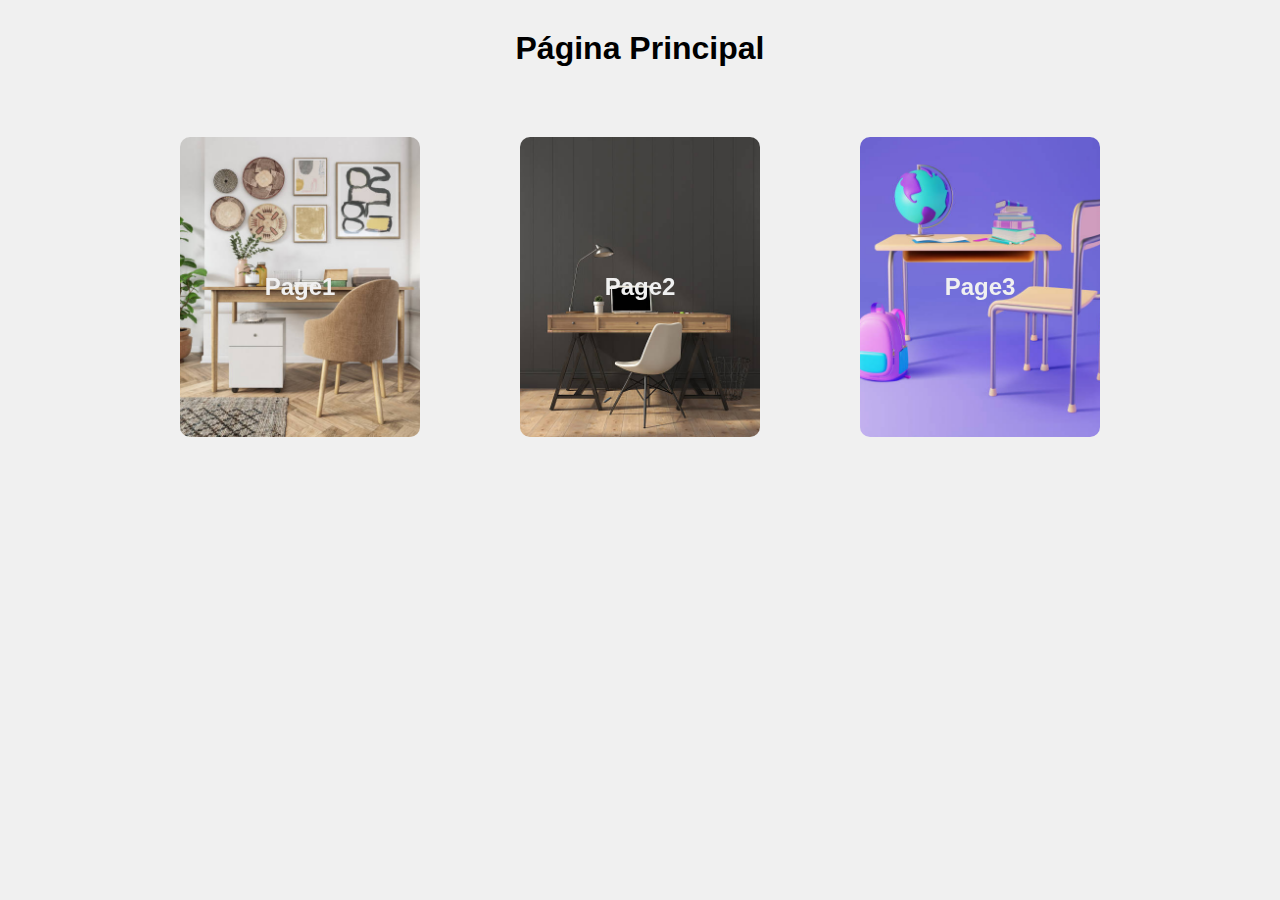
<file: index/index.html>
<!DOCTYPE html>
<html lang="es">
<head>
  <meta charset="UTF-8">
  <title>Página Principal</title>
  <link rel="stylesheet" href="styles.css">
</head>
<body>
  <h1>Página Principal</h1>
  <div class="cards-container">
    <div class="card">
      <div class="card-inner">
        <div class="card-front" style="background-image: url('img/img1.jpg');">
          <h2>Page1</h2>
        </div>
        <div class="card-back" style="background-image: url('img/img1.jpg');">
          <a href="page1.html">Ir a Page1</a>
        </div>
      </div>
    </div>

    <div class="card">
      <div class="card-inner">
        <div class="card-front" style="background-image: url('img/img2.jpg');">
          <h2>Page2</h2>
        </div>
        <div class="card-back" style="background-image: url('img/img2.jpg');">
          <a href="page2.html">Ir a Page2</a>
        </div>
      </div>
    </div>

    <div class="card">
      <div class="card-inner">
        <div class="card-front" style="background-image: url('img/img3.jpg');">
          <h2>Page3</h2>
        </div>
        <div class="card-back" style="background-image: url('img/img3.jpg');">
          <a href="page3.html">Ir a Page3</a>
        </div>
      </div>
    </div>
  </div>
</body>
</html>
</file>
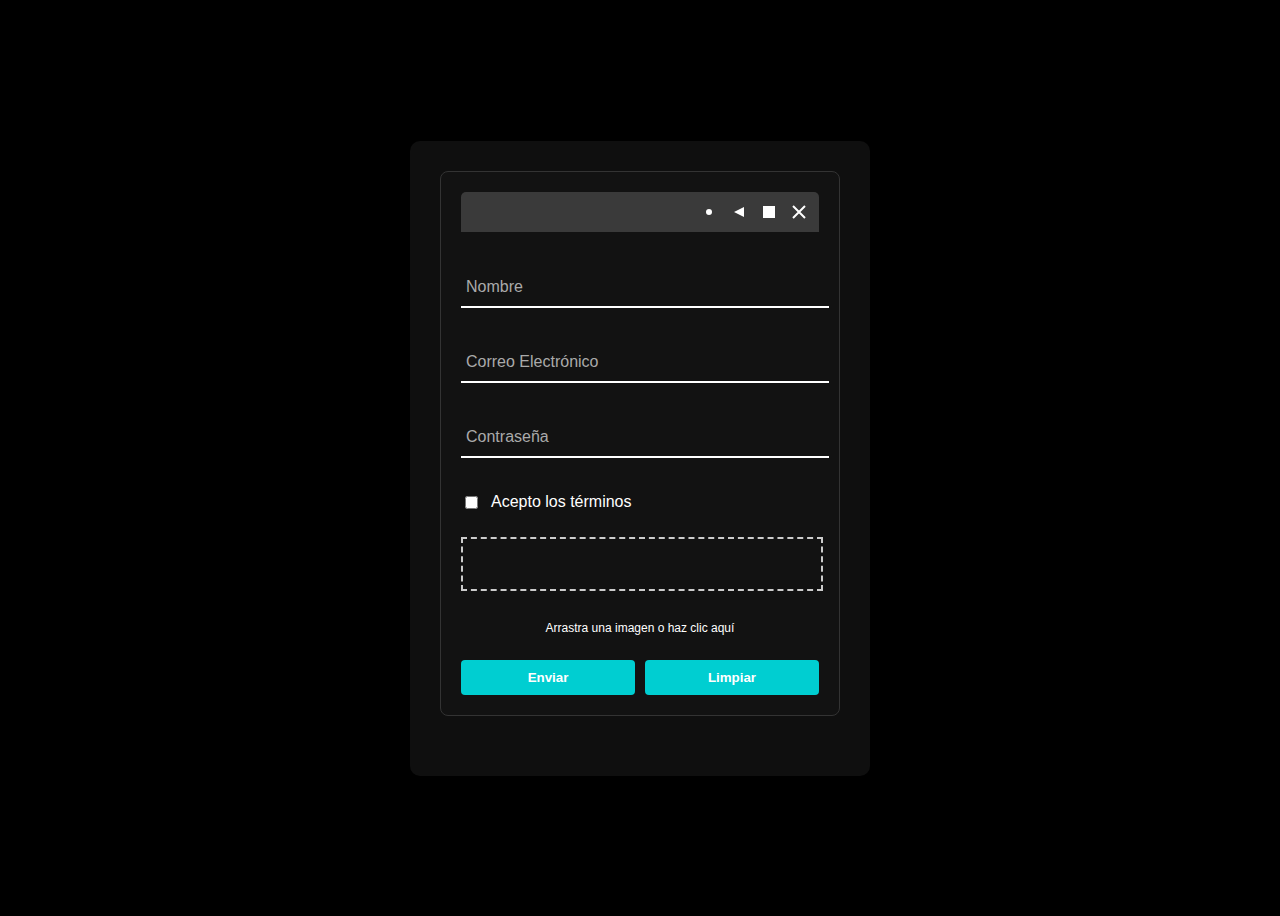
<file: page01.html>
<!DOCTYPE html>
<html lang="es">
<head>
  <meta charset="UTF-8">
  <title>Page01 - Formulario Interactivo</title>
  <style>
    body {
      font-family: sans-serif;
      background: #000000;
      display: flex;
      justify-content: center;
      align-items: center;
      height: 100vh;
    }

    .container {
      width: 400px;
      background: #0f0f0f;
      padding: 30px;
      border-radius: 10px;
      box-shadow: 0 4px 12px rgba(0, 0, 0, 0.1);
    }

    .ventana {
      background-color: #121212;
      padding: 20px;
      border: 1px solid #333;
      border-radius: 8px;
      margin-bottom: 30px;
      max-width: 600px;
    }

    .barra-superior {
      background-color: #3a3a3a;
      padding: 10px;
      border-radius: 5px 5px 0 0;
      display: flex;
      justify-content: flex-end;
      gap: 10px;
    }

    .iconos {
      display: flex;
      gap: 10px;
    }

    .icons {
      display: flex;
      justify-content: space-around;
      margin-bottom: 25px;
    }

    .icons svg {
      width: 32px;
      height: 32px;
      fill: #00ced1; /* celeste agua */
    }

    form {
      display: flex;
      flex-direction: column;
      gap: 25px;
    }

    .field {
      position: relative;
      margin-bottom: 10px;
    }

    .field input[type="text"],
    .field input[type="email"],
    .field input[type="password"] {
      width: 100%;
      border: none;
      border-bottom: 2px solid white;
      background: transparent;
      padding: 10px 5px;
      font-size: 16px;
      color: white; /* ← TEXTO BLANCO */
      outline: none;
      transition: border-color 0.3s;
    }

    .field label {
      position: absolute;
      left: 5px;
      top: 10px;
      color: #aaa;
      transition: all 0.3s ease;
      pointer-events: none;
    }

    .field input:focus + label,
    .field input:not(:placeholder-shown) + label {
      top: -10px;
      font-size: 12px;
      color: #00ced1; /* celeste agua */
    }

    .field input:focus {
      border-bottom: 2px solid #00ced1;
    }

    .checkbox {
      display: flex;
      align-items: center;
      gap: 10px;
      color: white;
    }

    .image-field {
      width: 100%;
      height: 50px;
      border: 2px dashed #ccc;
      position: relative;
      display: flex;
      justify-content: center;
      align-items: center;
      cursor: pointer;
    }

    .image-field svg {
      width: 24px;
      height: 24px;
      fill: #888;
    }

    .image-field input[type="file"] {
      opacity: 0;
      position: absolute;
      width: 100%;
      height: 100%;
      cursor: pointer;
    }

    #path-display {
      font-size: 12px;
      margin-top: 5px;
      color: white; /* ← TEXTO BLANCO */
      text-align: center;
    }

    .buttons {
      display: flex;
      gap: 10px;
    }

    button {
      flex: 1;
      padding: 10px;
      background-color: #00ced1;
      color: white;
      border: none;
      border-radius: 4px;
      font-weight: bold;
      cursor: pointer;
    }

    button:hover {
      background-color: #009ea0;
    }
  </style>
</head>
<body>

  <div class="container">
    <!-- 4 íconos SVG -->
    <div class="ventana">
      <div class="barra-superior">
        <div class="iconos">
          <svg width="20" height="20" fill="white"><circle cx="10" cy="10" r="3"/></svg>
          <svg width="20" height="20" fill="white"><polygon points="5,10 15,5 15,15"/></svg>
          <svg width="20" height="20" fill="white"><rect x="4" y="4" width="12" height="12"/></svg>
          <svg width="20" height="20" fill="white"><path d="M4,4 L16,16 M16,4 L4,16" stroke="white" stroke-width="2"/></svg>
        </div>
      </div>
      <div class="control-item"><br><br>

        <!-- Formulario -->
        <form>
          <!-- Campos de texto -->
          <div class="field">
            <input type="text" id="nombre" placeholder=" " required>
            <label for="nombre">Nombre</label>
          </div>

          <div class="field">
            <input type="email" id="correo" placeholder=" " required>
            <label for="correo">Correo Electrónico</label>
          </div>

          <div class="field">
            <input type="password" id="clave" placeholder=" " required>
            <label for="clave">Contraseña</label>
          </div>

          <!-- Checkbox -->
          <div class="checkbox">
            <input type="checkbox" id="aceptar">
            <label for="aceptar">Acepto los términos</label>
          </div>

          <!-- Campo imagen con SVG centrado y drag & drop -->
          <div class="image-field" id="drop-zone">
            <svg viewBox="0 0 24 24"><path d="M12 5v14M5 12h14"/></svg>
            <input type="file" id="fileInput" accept="image/*">
          </div>
          <div id="path-display">Arrastra una imagen o haz clic aquí</div>

          <!-- Botones -->
          <div class="buttons">
            <button type="submit">Enviar</button>
            <button type="reset">Limpiar</button>
          </div>
        </form>
      </div>
    </div>
  </div>

  <!-- Script drag & drop -->
  <script>
    const dropZone = document.getElementById("drop-zone");
    const fileInput = document.getElementById("fileInput");
    const pathDisplay = document.getElementById("path-display");

    fileInput.addEventListener("change", () => {
      if (fileInput.files.length > 0) {
        pathDisplay.textContent = fileInput.files[0].name;
      }
    });

    dropZone.addEventListener("dragover", (e) => {
      e.preventDefault();
      dropZone.style.borderColor = "#00ced1";
    });

    dropZone.addEventListener("dragleave", () => {
      dropZone.style.borderColor = "#ccc";
    });

    dropZone.addEventListener("drop", (e) => {
      e.preventDefault();
      const files = e.dataTransfer.files;
      if (files.length > 0) {
        fileInput.files = files;
        pathDisplay.textContent = files[0].name;
      }
      dropZone.style.borderColor = "#ccc";
    });
  </script>

</body>
</html>
</file>
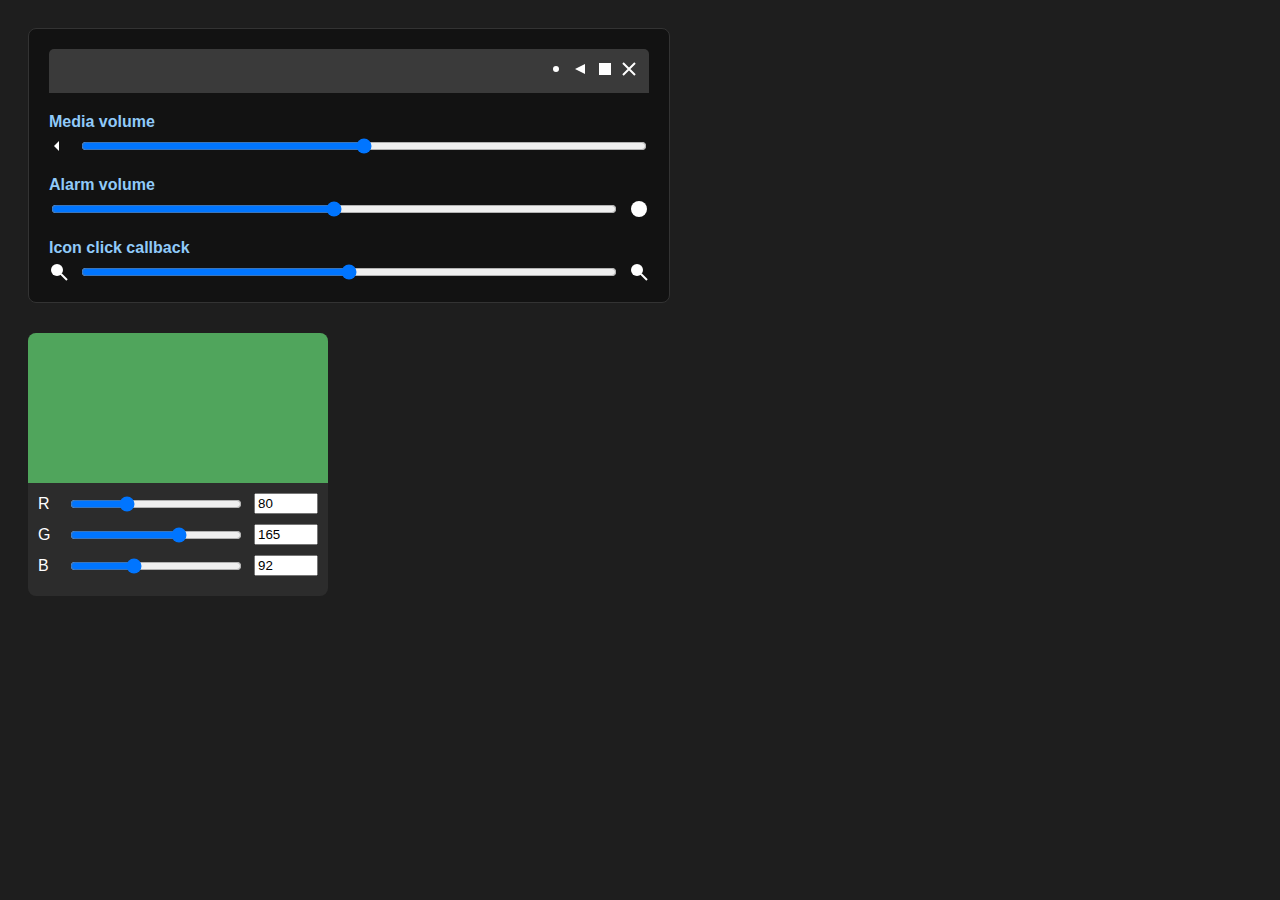
<file: page02.html>
<!DOCTYPE html>
<html lang="es">
<head>
    <meta charset="UTF-8">
    <title>Ejercicio Page02</title>
    <link rel="stylesheet" href="page02.css">
</head>
<body>

    <!-- Ventana estilo configuraciones de íconos -->
    <div class="ventana">
        <div class="barra-superior">
            <div class="iconos">
                <svg width="20" height="20" fill="white"><circle cx="10" cy="10" r="3"/></svg>
                <svg width="20" height="20" fill="white"><polygon points="5,10 15,5 15,15"/></svg>
                <svg width="20" height="20" fill="white"><rect x="4" y="4" width="12" height="12"/></svg>
                <svg width="20" height="20" fill="white"><path d="M4,4 L16,16 M16,4 L4,16" stroke="white" stroke-width="2"/></svg>
            </div>
        </div>

        <div class="control-item">
            <label>Media volume</label>
            <div class="control-bar">
                <svg width="20" height="20" fill="white"><path d="M5 10 L10 5 L10 15 Z"/></svg>
                <input type="range" min="0" max="100" value="50">
            </div>
        </div>

        <div class="control-item">
            <label>Alarm volume</label>
            <div class="control-bar">
                <input type="range" min="0" max="100" value="50">
                <svg width="20" height="20" fill="white"><circle cx="10" cy="10" r="8"/></svg>
            </div>
        </div>

        <div class="control-item">
            <label>Icon click callback</label>
            <div class="control-bar">
                <svg width="20" height="20" fill="white"><circle cx="8" cy="8" r="6"/><line x1="12" y1="12" x2="18" y2="18" stroke="white" stroke-width="2"/></svg>
                <input type="range" min="0" max="100" value="50">
                <svg width="20" height="20" fill="white"><circle cx="8" cy="8" r="6"/><line x1="12" y1="12" x2="18" y2="18" stroke="white" stroke-width="2"/></svg>
            </div>
        </div>
    </div>

    <!-- Card para selector de color RGB -->
    <div class="card">
        <div class="color-display" id="colorDisplay"></div>
        <div class="color-controls">
            <div class="control">
                <label>R</label>
                <input type="range" min="0" max="255" value="80" id="rRange">
                <input type="number" min="0" max="255" value="80" id="rNumber">
            </div>
            <div class="control">
                <label>G</label>
                <input type="range" min="0" max="255" value="165" id="gRange">
                <input type="number" min="0" max="255" value="165" id="gNumber">
            </div>
            <div class="control">
                <label>B</label>
                <input type="range" min="0" max="255" value="92" id="bRange">
                <input type="number" min="0" max="255" value="92" id="bNumber">
            </div>
        </div>
    </div>

    <script>
        const rRange = document.getElementById("rRange");
        const gRange = document.getElementById("gRange");
        const bRange = document.getElementById("bRange");

        const rNumber = document.getElementById("rNumber");
        const gNumber = document.getElementById("gNumber");
        const bNumber = document.getElementById("bNumber");

        const colorDisplay = document.getElementById("colorDisplay");

        function updateColor() {
            const r = parseInt(rRange.value);
            const g = parseInt(gRange.value);
            const b = parseInt(bRange.value);

            colorDisplay.style.backgroundColor = `rgb(${r}, ${g}, ${b})`;

            rNumber.value = r;
            gNumber.value = g;
            bNumber.value = b;
        }

        rRange.addEventListener("input", updateColor);
        gRange.addEventListener("input", updateColor);
        bRange.addEventListener("input", updateColor);

        rNumber.addEventListener("input", () => {
            rRange.value = rNumber.value;
            updateColor();
        });
        gNumber.addEventListener("input", () => {
            gRange.value = gNumber.value;
            updateColor();
        });
        bNumber.addEventListener("input", () => {
            bRange.value = bNumber.value;
            updateColor();
        });

        updateColor();
    </script>

</body>
</html>
</file>
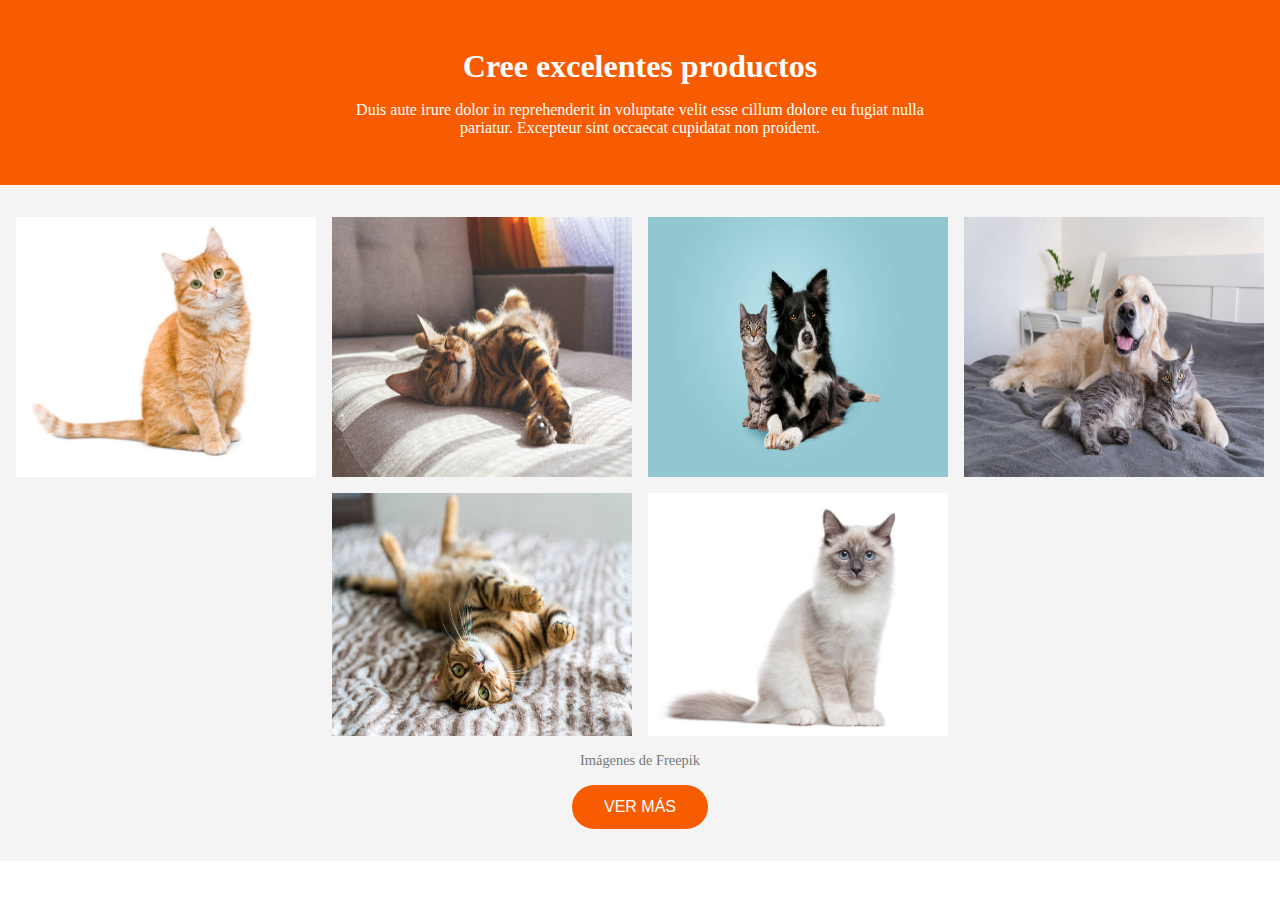
<file: page03.html>
<!DOCTYPE html>
<html lang="es">
<head>
  <meta charset="UTF-8" />
  <meta name="viewport" content="width=device-width, initial-scale=1.0" />
  <title>Productos</title>
  <link rel="stylesheet" href="style.css" />
</head>
<body>
  <header class="hero">
    <h1>Cree excelentes productos</h1>
    <p>Duis aute irure dolor in reprehenderit in voluptate velit esse cillum dolore eu fugiat nulla pariatur. Excepteur sint occaecat cupidatat non proident.</p>
  </header>

  <main class="gallery">
    <div class="image-grid">
      <img src="cat1.jpg" alt="img1">
      <img src="cat2.jpg" alt="img2">
      <img src="cat3.jpg" alt="img3">
      <img src="cat4.jpg" alt="img4">
      <img src="cat5.jpg" alt="img5">
      <img src="cat6.jpg" alt="img6">
    </div>
    <p class="credits">Imágenes de Freepik</p>
    <button class="btn">VER MÁS</button>
  </main>
</body>
</html>
</file>
<file: index/styles.css>
body {
  font-family: sans-serif;
  text-align: center;
  background-color: #f0f0f0;
  margin: 0;
  padding: 0;
}

h1 {
  margin: 30px 0;
}

h2 {
  color: #f0f0f0;
}

.cards-container {
  display: flex;
  justify-content: center;
  gap: 100px; /* separación entre tarjetas */
  flex-wrap: wrap;
  padding: 40px;
}

.card {
  width: 240px;
  height: 300px;
  perspective: 1000px;
  position: relative;
}

.card-inner {
  position: relative;
  width: 100%;
  height: 100%;
  transform-style: preserve-3d;
  transition: transform 0.8s;
}

.card:hover .card-inner {
  transform: rotateY(180deg);
}

.card-front,
.card-back {
  position: absolute;
  width: 100%;
  height: 100%;
  border-radius: 10px;
  backface-visibility: hidden;
  background-size: cover;
  background-position: center;
  display: flex;
  justify-content: center;
  align-items: center;
  padding: 20px;
  box-sizing: border-box; /* Muy importante para mantener proporciones */
}

.card-back {
  transform: rotateY(180deg);
}

.card-back a {
  color: white;
  background-color: rgba(0, 0, 0, 0.6);
  padding: 10px 20px;
  text-decoration: none;
  border-radius: 5px;
  transition: background 0.3s;
}

.card-back a:hover {
  background-color: rgba(0, 0, 0, 0.8);
}
</file>
<file: page02.css>
body {
    background-color: #1e1e1e;
    color: white;
    font-family: Arial, sans-serif;
    padding: 20px;
}

.ventana {
    background-color: #121212;
    padding: 20px;
    border: 1px solid #333;
    border-radius: 8px;
    margin-bottom: 30px;
    max-width: 600px;
}

.barra-superior {
    background-color: #3a3a3a;
    padding: 10px;
    border-radius: 5px 5px 0 0;
    display: flex;
    justify-content: flex-end;
    gap: 10px;
}

.iconos svg {
    cursor: pointer;
}

.control-item {
    margin-top: 20px;
}

.control-item label {
    display: block;
    margin-bottom: 5px;
    font-weight: bold;
    color: #90caf9;
}

.control-bar {
    display: flex;
    align-items: center;
    gap: 10px;
}

input[type="range"] {
    flex: 1;
}

.card {
    background-color: #2c2c2c;
    width: 300px;
    border-radius: 8px;
    overflow: hidden;
}

.color-display {
    height: 150px;
    background-color: green;
}

.color-controls {
    padding: 10px;
}

.control {
    display: flex;
    align-items: center;
    gap: 10px;
    margin-bottom: 10px;
}

.control label {
    width: 20px;
}
</file>
<file: style.css>
/* Colores base */
:root {
    --orange: #f75c03;
    --white: #ffffff;
    --light-gray: #f4f4f4;
    --gray: #ccc;
    --black: #000;
  }
  
  /* Reset básico */
  * {
    margin: 0;
    padding: 0;
    box-sizing: border-box;
  }
  
  /* Hero superior */
  .hero {
    background-color: var(--orange);
    color: var(--white);
    text-align: center;
    padding: 3rem 1rem;
  }
  
  .hero h1 {
    font-size: 2rem;
    margin-bottom: 1rem;
  }
  
  .hero p {
    font-size: 1rem;
    max-width: 600px;
    margin: 0 auto;
  }
  
  /* Galería de imágenes */
  .gallery {
    background-color: var(--light-gray);
    text-align: center;
    padding: 2rem 1rem;
  }
  
  .image-grid {
    display: flex;
    flex-wrap: wrap;
    justify-content: center;
    gap: 1rem;
  }
  
  .image-grid img {
    width: 300px;
    height: auto;
    transition: opacity 0.3s ease;
  }
  
  .image-grid img:hover {
    opacity: 0.9; /* 10% menos transparente */
  }
  
  /* Créditos */
  .credits {
    font-size: 0.9rem;
    color: #777;
    margin: 1rem 0;
  }
  
  /* Botón */
  .btn {
    background-color: var(--orange);
    color: var(--white);
    border: none;
    padding: 0.8rem 2rem;
    font-size: 1rem;
    border-radius: 50px;
    cursor: pointer;
    transition: background 0.3s;
  }
  
  .btn:hover {
    background-color: #d94f02;
  }
  
  /* Responsivo */
  @media (max-width: 480px) {
    .image-grid {
      flex-direction: column;
      align-items: center;
    }
  }
  
  @media (min-width: 481px) and (max-width: 900px) {
    .image-grid {
      justify-content: space-around;
    }
  }
  
  @media (min-width: 901px) and (max-width: 1200px) {
    .image-grid {
      justify-content: space-between;
    }
  }
  
  @media (min-width: 1201px) {
    .image-grid {
      justify-content: center;
    }
  }
</file>
